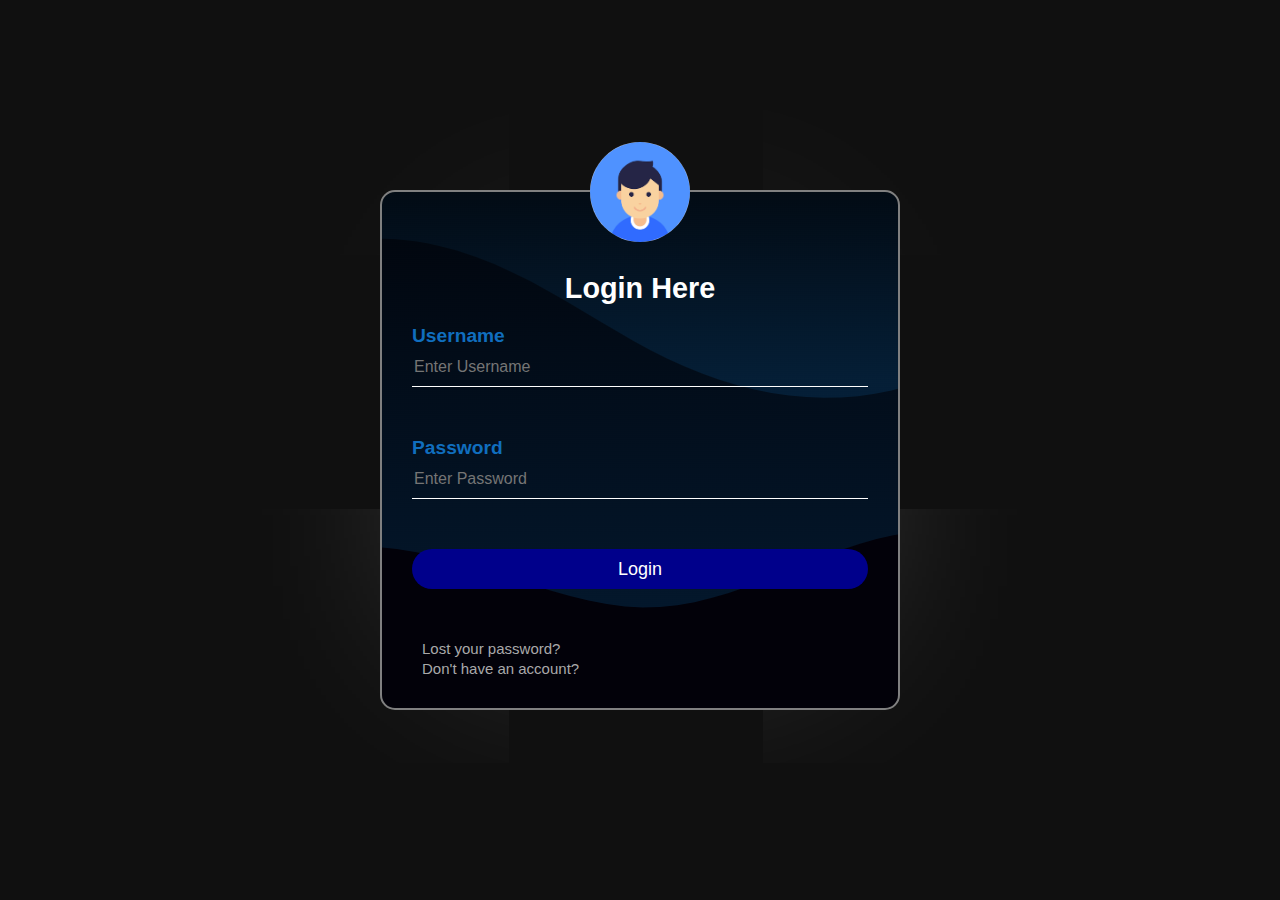
<file: login.html>
<html>

<head>
  <link rel="stylesheet" type="text/css" href="./CSS/login.css">

  <body>
    <div class="loginbox">
      <img src="[data-uri]"class="avatar">
      <h1>Login Here</h1>
      <form>
        <p>Username</p>
        <input type="text" name="" placeholder="Enter Username">
        <p>Password</p>
        <input type="password" name="" placeholder="Enter Password">
        <input type="submit" name="Login" value="Login">
        <a href="#">Lost your password?</a><br>
        <a href="#">Don't have an account?</a>
      </form>

    </div>

  </body>
</head>

</html>
</file>
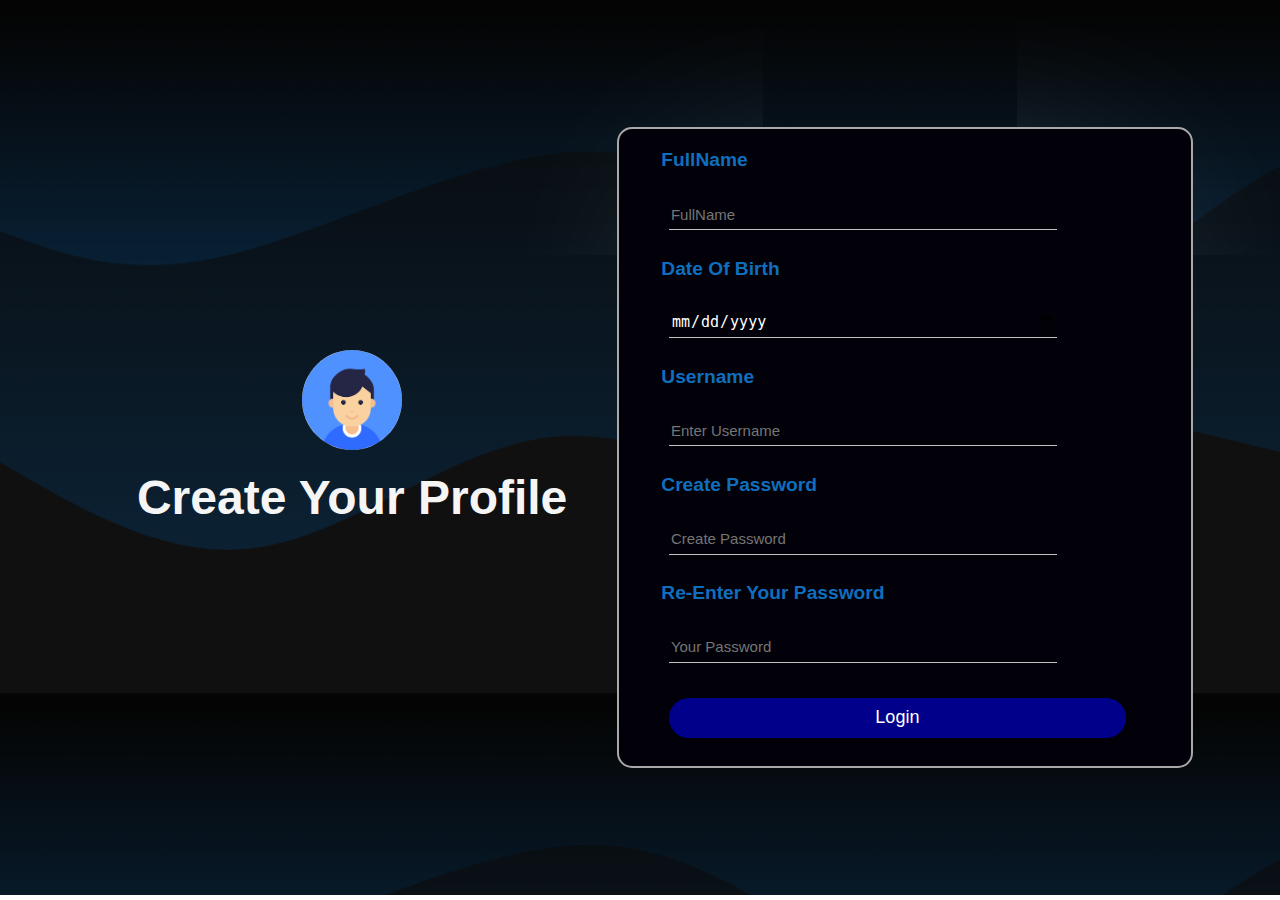
<file: registration.html>
<!DOCTYPE html>
<html lang="en">
<head>
    <meta charset="UTF-8">
    <meta http-equiv="X-UA-Compatible" content="IE=edge">
    <meta name="viewport" content="width=device-width, initial-scale=1.0">
    <link rel="stylesheet" href="registration.css">
    <title>Document</title>
</head>
<body>
    <div class="login-container">
        <div class="create-container">
            <img src="[data-uri]"class="avatar">
            <h1>Create Your Profile</h1>
        </div>
        <div class="loginbox">
            <form>
                <p>FullName</p>
                <input type="text" name="" placeholder="FullName">
                <p>Date Of Birth</p>
                <input type="date" name="" placeholder="DOB">
                <p>Username</p>
                <input type="text" name="" placeholder="Enter Username">
                <p>Create Password</p>
                <input type="password" name="" placeholder="Create Password">
                <p>Re-Enter Your Password</p>
                <input type="password" name="" placeholder="Your Password">
                <input type="submit" name="Submit" value="Login">
              </form>
        </div>
    </div>
</body>
</html>
</file>
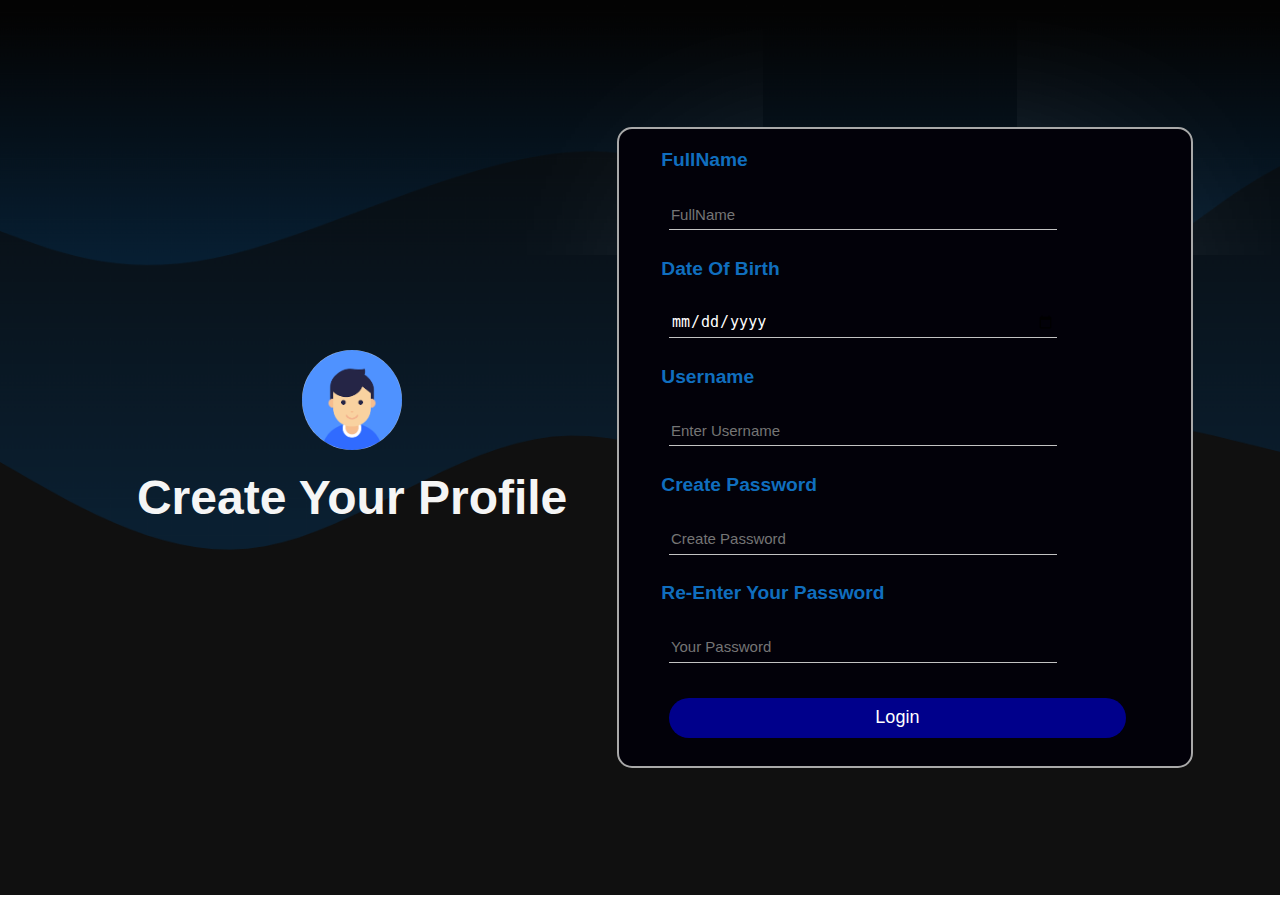
<file: signup.html>
<!DOCTYPE html>
<html lang="en">
<head>
    <meta charset="UTF-8">
    <meta http-equiv="X-UA-Compatible" content="IE=edge">
    <meta name="viewport" content="width=device-width, initial-scale=1.0">
    <link rel="stylesheet" href="./CSS/signup.css">
    <title>Document</title>
</head>
<body>
    <div class="login-container">
        <div class="create-container">
            <img src="[data-uri]"class="avatar">
            <h1>Create Your Profile</h1>
        </div>
        <div class="loginbox">
            <form>
                <p>FullName</p>
                <input type="text" name="" placeholder="FullName">
                <p>Date Of Birth</p>
                <input type="date" name="" placeholder="DOB">
                <p>Username</p>
                <input type="text" name="" placeholder="Enter Username">
                <p>Create Password</p>
                <input type="password" name="" placeholder="Create Password">
                <p>Re-Enter Your Password</p>
                <input type="password" name="" placeholder="Your Password">
                <input type="submit" name="Submit" value="Login">
              </form>
        </div>
    </div>
</body>
</html>
</file>
<file: CSS/login.css>
body {
    margin: 0;
    padding: 0;
    font-family: arial;
    font-size: 1.2em;
    background-color: #101010;
  }
  
  .loginbox {
    width: 520px;
    height: 520px;
    background: #020109;
    color: #106ebe;
    top: 50%;
    left: 50%;
    position: absolute;
    transform: translate(-50%, -50%);
    box-sizing: border-box;
    border-radius: 15px;
    padding: 80px 30px;
    background-image: url(/Images/SVGG3\ \(2\).png);
    background-position: center;
    background-repeat: no-repeat;
    border: 2px solid gray;
    box-shadow: 0 0px 300px -150px white;
}
  
  .avatar {
    width: 100px;
    height: 100px;
    border-radius: 50%;
    position: absolute;
    top: -50px;
    left: calc(50% - 50px);
  }
  
  h1 {
    margin: 0;
    padding: 0 0 20px;
    text-align: center;
    font-size: 1.5em;
    color: #fff;
  }
  
  .loginbox p {
    margin: 0;
    padding: 0;
    font-weight: bold;
  }
  
  .loginbox input {
    width: 100%;
    margin-bottom: 50px;
  }
  
  .loginbox input[type="text"],
  input[type="password"] {
    border: none;
    border-bottom: 1px solid #fff;
    background: transparent;
    outline: none;
    height: 40px;
    color: #fff;
    font-size: 16px;
  }
  
  .loginbox input[type="submit"] {
    border: none;
    outline: none;
    height: 40px;
    background: darkblue;
    color: #fff;
    font-size: 18px;
    border-radius: 20px;
  }
  
  .loginbox input[type="submit"]:hover {
    cursor: pointer;
    background: #309040;
    color: black;
    transition: background-color 0.3s ease-in;
  }
  
  .loginbox a {
    text-decoration: none;
    padding: 10px;
  
    font-size: 15px;
    line-height: 20px;
    color: darkgrey;
  }
  
  .loginbox a:hover {
    color: blue;
    transition: color 0.3s ease-in;
  }
  
  /* Copied from Internet for placholder transition */
  input::-webkit-input-placeholder {
    -webkit-transition: 0.3s;
  }
  input:-moz-input-placeholder {
    -moz-transition: 0.3s;
  }
  input::-moz-input-placeholder {
    -moz-transition: 0.3s;
  }
  input:-ms-input-placeholder {
    -ms-transition: 0.3s;
  }
  
  input:focus::-webkit-input-placeholder {
    color: transparent;
  }
  input:focus:-moz-placeholder {
    color: transparent;
  } /* FF 4-18 */
  input:focus::-moz-placeholder {
    color: transparent;
  } /* FF 19+ */
  input:focus:-ms-input-placeholder {
    color: transparent;
  } /* IE 10+ */
</file>
<file: registration.css>
*{
    margin: 0;
    padding: 0;
}
body {
    box-sizing: border-box;
}
.login-container{
    margin: 0;
    padding: 20px;
    font-family: arial;
    font-size: 1.2em;
    background-color: #101010;
    height:max-content;
    height: 95vh;
    display: flex;
    align-items: center;
    /* justify-content: space-evenly; */
    justify-content: center;
    background-image: url(/Images/svg3.png);
<<<<<<< HEAD
=======
    background-repeat: no-repeat;
    background-size: 130%;
>>>>>>> 474053a11a714a644188025b26463a9ff50da629
}
.loginbox {
    height: auto;
    background: #020109;
    color: #106ebe;
    padding: 10px 2rem;
    display: flex;
    border: 2px solid darkgray;
    border-radius: 15px;
    box-shadow: 0 0px 300px -150px white;
  }
  .create-container{
    display: flex;
    flex-direction: column;
    align-items: center;
  }
  .avatar {
  width: 100px;
  height: 100px;
  border-radius: 50%;
}
  h1 {
    margin: 20px;
    padding: 0px 30px;
    text-align: center;
    font-size: 3rem;
    color: whitesmoke;
    box-shadow: 0px 0px 30px -50px white;
  }

  .loginbox p {
    margin: 0;
    padding: 10px;
    font-weight: bold;
  }
  
  .loginbox input {
    width: 90%;
    margin:1.1rem;
  }

  .loginbox input[type="text"],
    input[type="password"] , input[type="date"]{
        padding: 10px 2px;
  border: none;
  border-bottom: 1px solid #c2c2c2;
  background: transparent;
  outline: none;
  height: 10px;
  color: #fff;
  font-size: 15px;
  width: 30vw;
  max-width: 30vw;
}
.loginbox input[type="submit"] {
    border: none;
    outline: none;
    height: 40px;
    background: darkblue;
    color: #fff;
    font-size: 18px;
    border-radius: 20px;
  }
  .loginbox input[type="submit"]:hover {
    cursor: pointer;
    background: #309040;
    color: black;
    transition: background-color 0.3s ease-in;
  }
</file>
<file: CSS/signup.css>
* {
    margin: 0;
    padding: 0;
  }
  body {
    box-sizing: border-box;
  }
  .login-container {
    margin: 0;
    padding: 20px;
    font-family: arial;
    font-size: 1.2em;
    background-color: #101010;
    height: max-content;
    height: 95vh;
    display: flex;
    align-items: center;
    /* justify-content: space-evenly; */
    justify-content: center;
    background-image: url(/Images/SVGG3\ \(2\).png);
    background-repeat: no-repeat;
    background-size: 130%;
  }
  .loginbox {
    height: auto;
    background: #020109;
    color: #106ebe;
    padding: 10px 2rem;
    display: flex;
    border: 2px solid darkgray;
    border-radius: 15px;
    box-shadow: 0 0px 300px -150px white;
  }
  .create-container {
    display: flex;
    flex-direction: column;
    align-items: center;
  }
  .avatar {
    width: 100px;
    height: 100px;
    border-radius: 50%;
  }
  h1 {
    margin: 20px;
    padding: 0px 30px;
    text-align: center;
    font-size: 3rem;
    color: whitesmoke;
    box-shadow: 0px 0px 30px -50px white;
  }
  
  .loginbox p {
    margin: 0;
    padding: 10px;
    font-weight: bold;
  }
  
  .loginbox input {
    width: 90%;
    margin: 1.1rem;
  }
  
  .loginbox input[type="text"],
  input[type="password"],
  input[type="date"] {
    padding: 10px 2px;
    border: none;
    border-bottom: 1px solid #c2c2c2;
    background: transparent;
    outline: none;
    height: 10px;
    color: #fff;
    font-size: 15px;
    width: 30vw;
    max-width: 30vw;
  }
  .loginbox input[type="submit"] {
    border: none;
    outline: none;
    height: 40px;
    background: darkblue;
    color: #fff;
    font-size: 18px;
    border-radius: 20px;
  }
  .loginbox input[type="submit"]:hover {
    cursor: pointer;
    background: #309040;
    color: black;
    transition: background-color 0.3s ease-in;
  }
</file>
